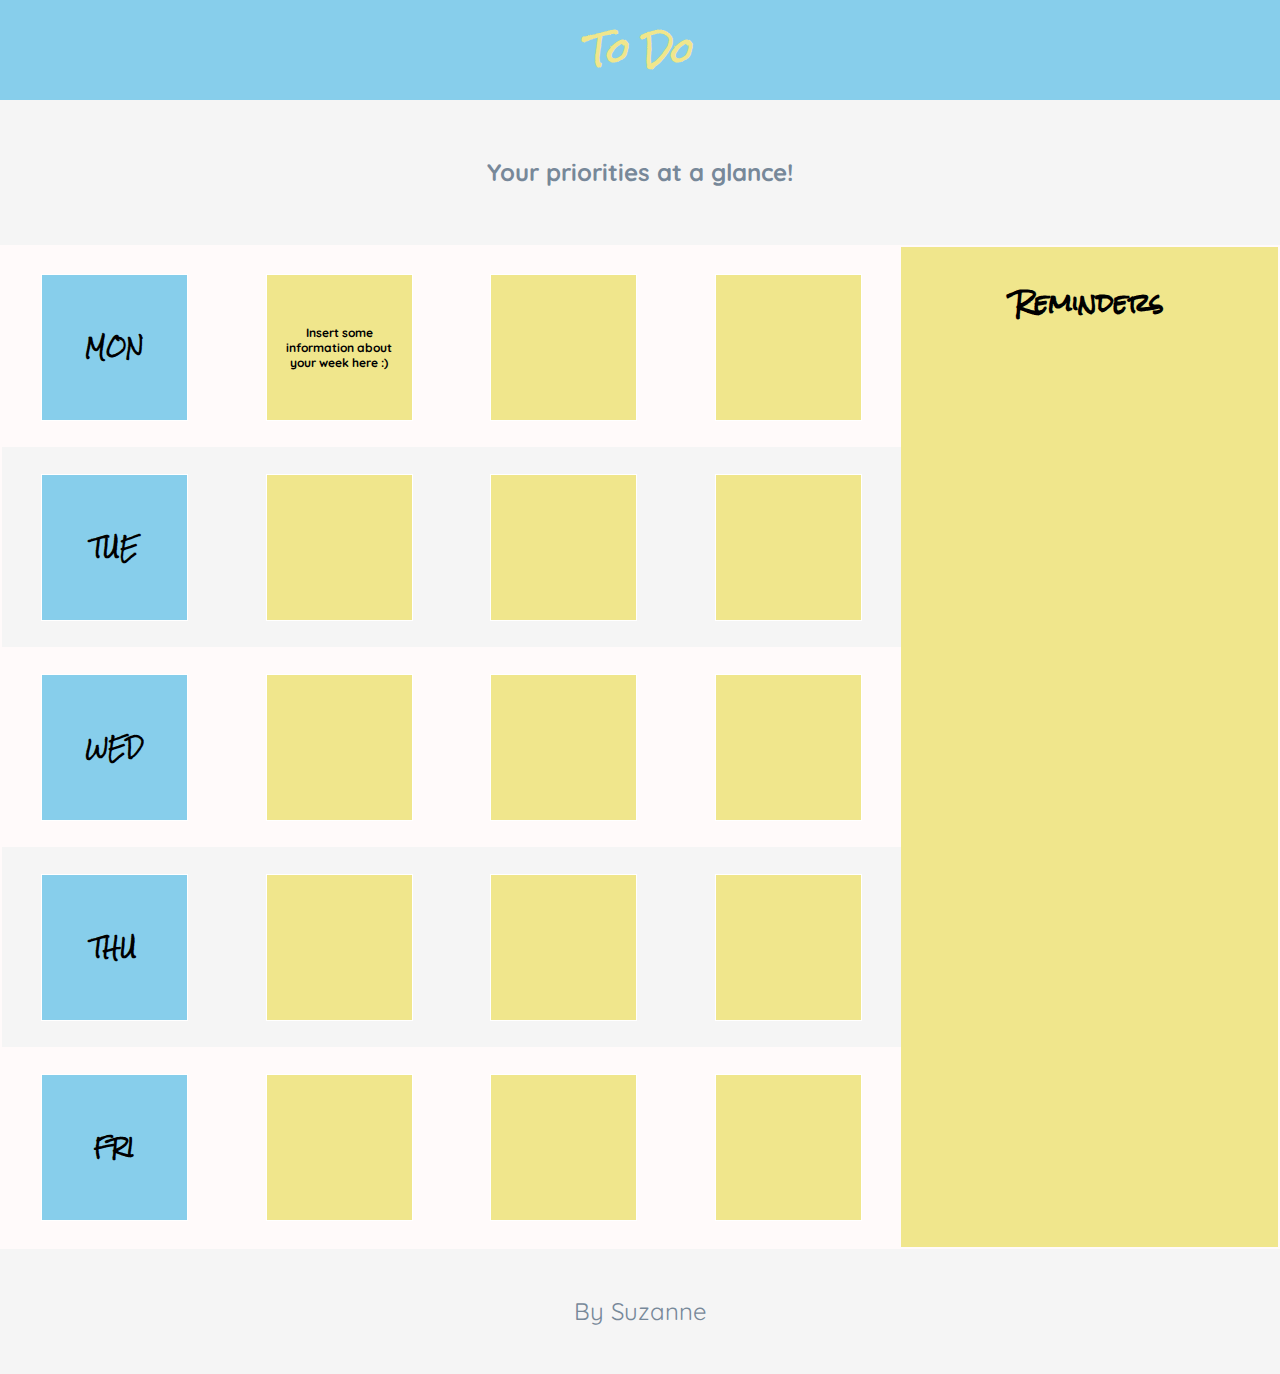
<file: FlexBoxProject.html>
<!DOCTYPE html>
<html>

<head>
  <title>To Do App</title>
  <link rel="stylesheet" href="style.css" type="text/css">
  <link href="https://fonts.googleapis.com/css?family=Quicksand" rel="stylesheet">
  <link href="https://fonts.googleapis.com/css?family=Rock+Salt" rel="stylesheet">
</head>
<body>

  <!-- Header -->

  <div id="header">
    <h1>To Do</h1>
    <h2 class="tagline">Your priorities at a glance!</h2>
  </div>

  <!-- App Container -->

  <div class="container">

    <!-- To Do Section -->

    <div class="week">
      <div class="row secondary-background">
        <div class="day square"><h3>MON</h3></div>
        <div class="task square">
          <p> Insert some information about your week here :) </p>
        </div>
        <div class="task square"></div>
        <div class="task square"></div>
      </div>
      <div class="row">
        <div class="day square"><h3>TUE</h3></div>
        <div class="task square"></div>
        <div class="task square"></div>
        <div class="task square"></div>
      </div>
      <div class="row secondary-background">
        <div class="day square"><h3>WED</h3></div>
        <div class="task square"></div>
        <div class="task square"></div>
        <div class="task square"></div>
      </div>
      <div class="row">
        <div class="day square"><h3>THU</h3></div>
        <div class="task square"></div>
        <div class="task square"></div>
        <div class="task square"></div>
      </div>
      <div class="row secondary-background">
        <div class="day square"><h3>FRI</h3></div>
        <div class="task square"></div>
        <div class="task square"></div>
        <div class="task square"></div>
      </div>
    </div>

    <!-- Reminders Section -->

    <div class="reminders">
      <h3>Reminders</h3>
    </div>
  </div>

  <!-- Footer -->

  <footer>
    <span class="tagline">By Suzanne</span>
  </footer>
</body>
</html>
</file>
<file: style.css>
/* Universal Styles */

body {
  margin: 0px;
  background-color: WhiteSmoke;
  font-family: 'Rock Salt', cursive;
  text-align: center;
}

.secondary-background {
  background-color: Snow;
}

.tagline {
  font-family: 'Quicksand', sans-serif;
  color: LightSlateGrey;
  line-height: 125px;
}

/* Header */

h1 {
  margin: 0;
  background-color: SkyBlue;
  line-height: 100px;
  color: Khaki;
}

h2 {
  margin: 10px;
}

/* App Container */

.container {
  display: flex;
  border: 2px solid Snow;
}

/* To Do Section */

.week {
  display: inline-flex;
  flex-grow: 3;
  flex-direction: column;
}

.row {
  min-height: 200px;
  display: flex;
  justify-content: space-around;
  align-items: center;
}

.square {
  display: flex;
  justify-content: center;
  width: 125px;
  height: 125px;
  padding: 10px;
  align-items: center;
}

.day.square {
  background-color: SkyBlue;
  border: 1px solid white;
}

.task.square {
  background-color: Khaki;
  border: 1px solid white;
}

.task p {
  font-family: 'Quicksand', sans-serif;
  font-weight: 700;
  font-size: 12px;
}

/* Reminders */

.reminders {
  display: inline-flex;
  background-color: Khaki;
  flex-grow: 2;
}

.reminders h3 {
  width: 100%;
  margin: 10px;
  color: black;
  line-height: 90px;
  font-size: 24px;
}

/* Footer */

footer {
  font-size: 24px;
}
</file>
